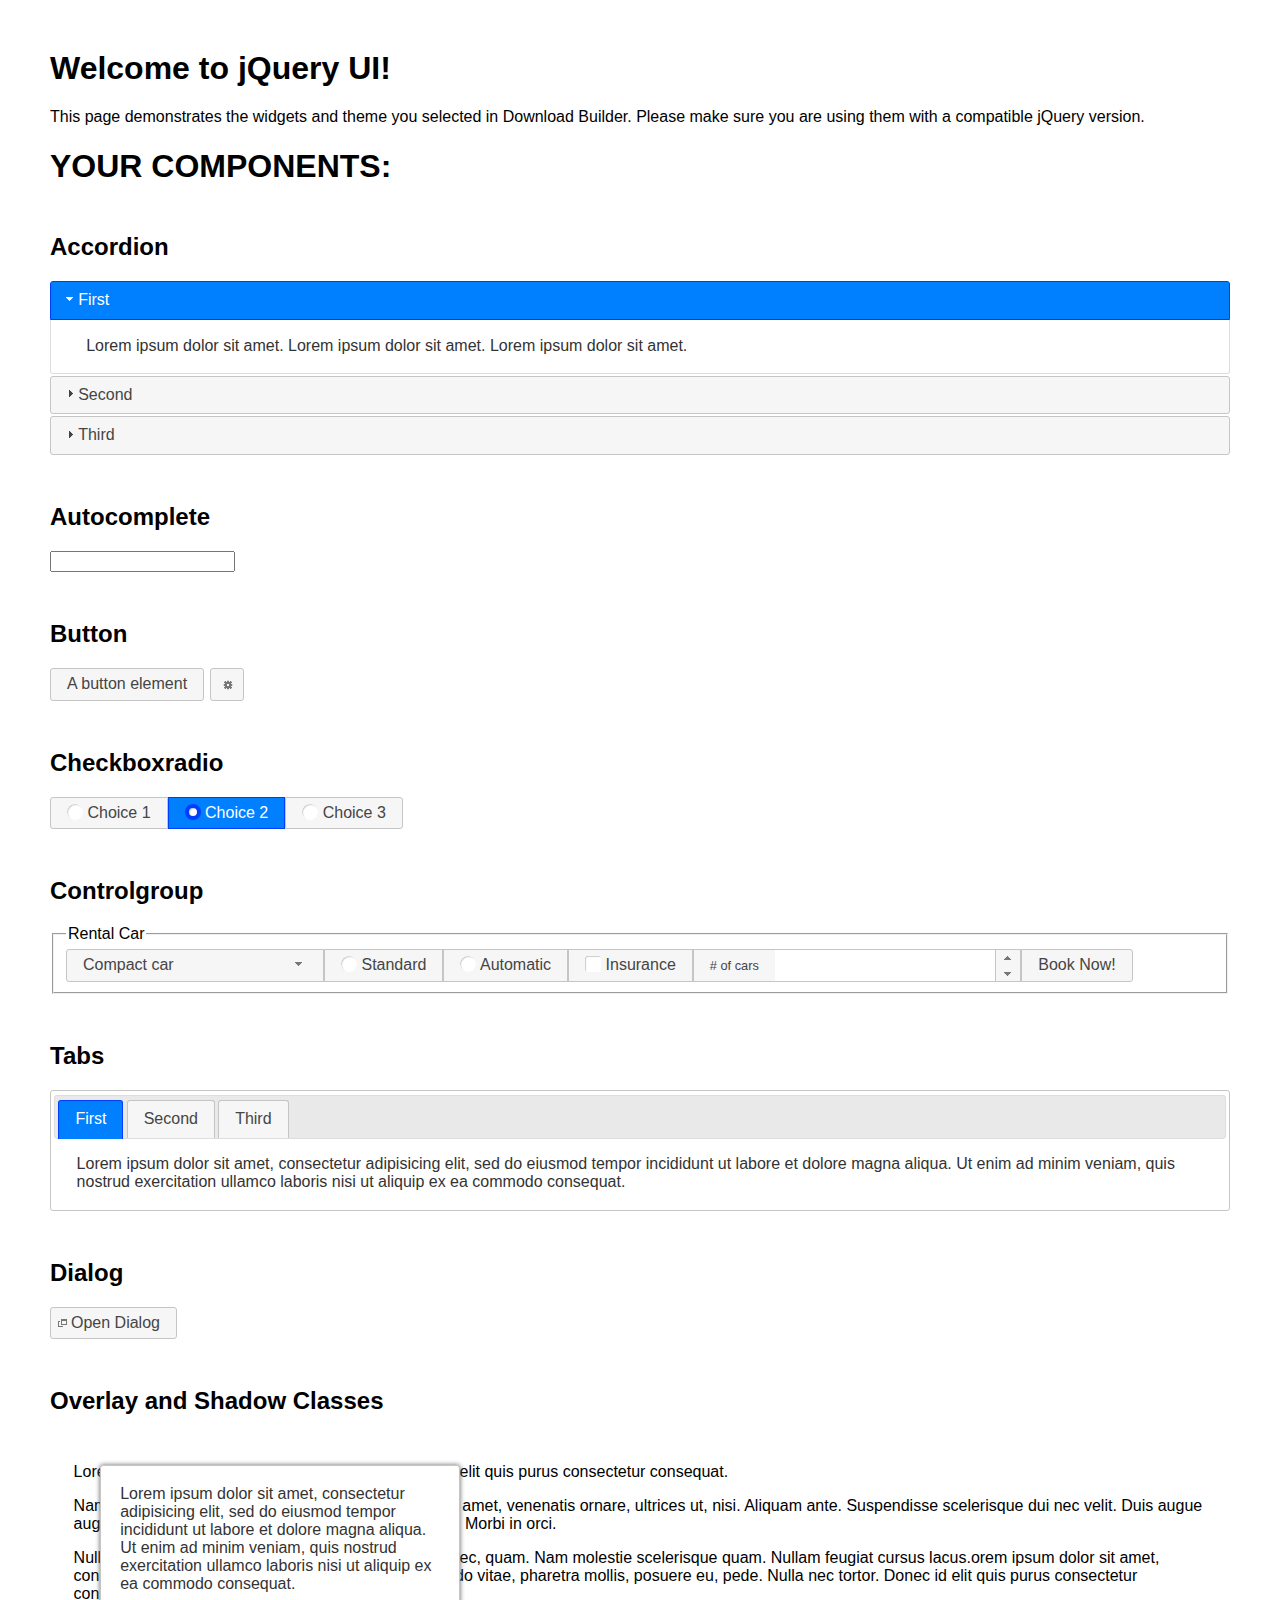
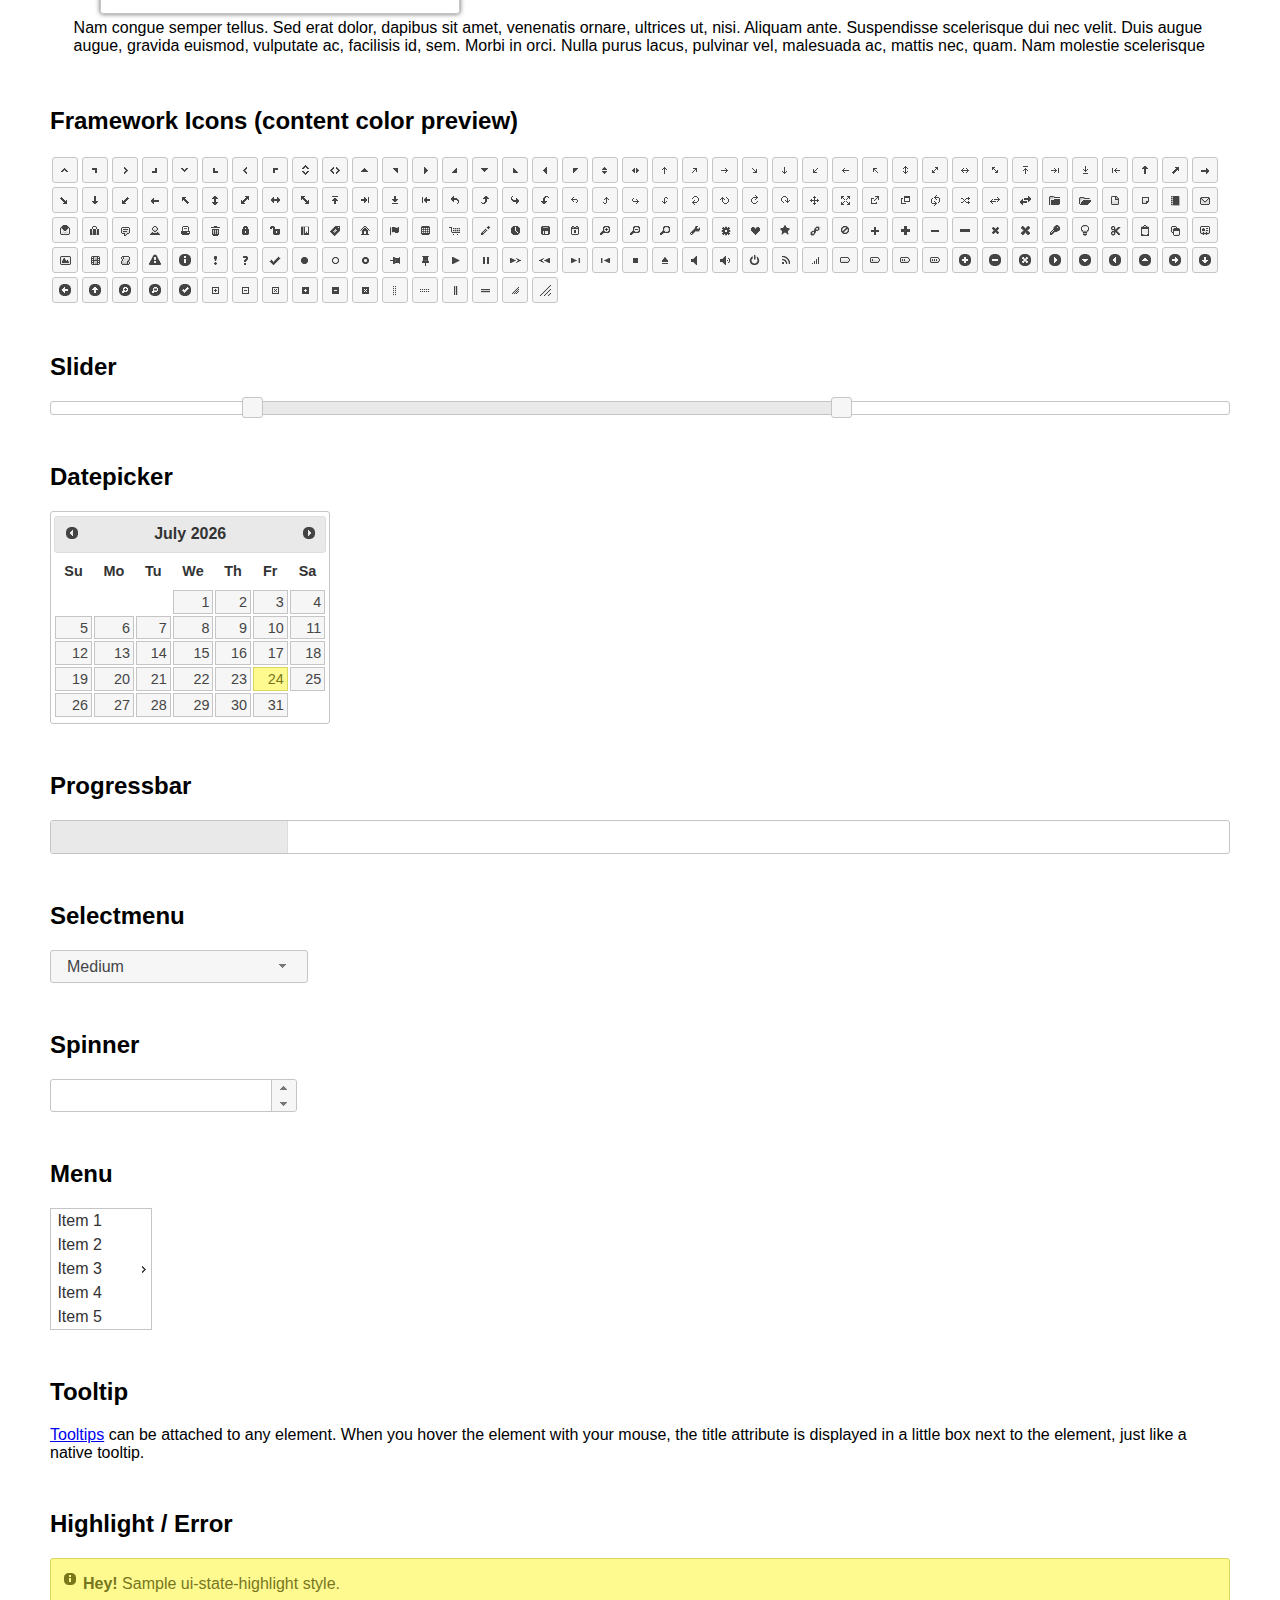
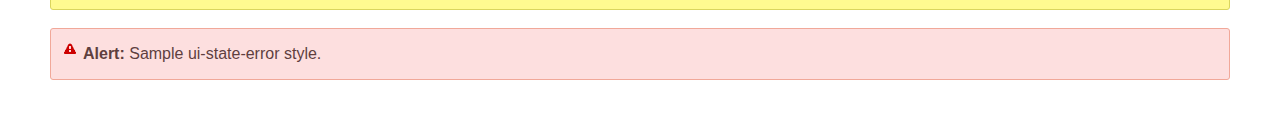
<file: js/jquery-ui-1.12.1/index.html>
<!doctype html>
<html lang="us">
<head>
	<meta charset="utf-8">
	<title>jQuery UI Example Page</title>
	<link href="jquery-ui.css" rel="stylesheet">
	<style>
	body{
		font-family: "Trebuchet MS", sans-serif;
		margin: 50px;
	}
	.demoHeaders {
		margin-top: 2em;
	}
	#dialog-link {
		padding: .4em 1em .4em 20px;
		text-decoration: none;
		position: relative;
	}
	#dialog-link span.ui-icon {
		margin: 0 5px 0 0;
		position: absolute;
		left: .2em;
		top: 50%;
		margin-top: -8px;
	}
	#icons {
		margin: 0;
		padding: 0;
	}
	#icons li {
		margin: 2px;
		position: relative;
		padding: 4px 0;
		cursor: pointer;
		float: left;
		list-style: none;
	}
	#icons span.ui-icon {
		float: left;
		margin: 0 4px;
	}
	.fakewindowcontain .ui-widget-overlay {
		position: absolute;
	}
	select {
		width: 200px;
	}
	</style>
</head>
<body>

<h1>Welcome to jQuery UI!</h1>

<div class="ui-widget">
	<p>This page demonstrates the widgets and theme you selected in Download Builder. Please make sure you are using them with a compatible jQuery version.</p>
</div>

<h1>YOUR COMPONENTS:</h1>


<!-- Accordion -->
<h2 class="demoHeaders">Accordion</h2>
<div id="accordion">
	<h3>First</h3>
	<div>Lorem ipsum dolor sit amet. Lorem ipsum dolor sit amet. Lorem ipsum dolor sit amet.</div>
	<h3>Second</h3>
	<div>Phasellus mattis tincidunt nibh.</div>
	<h3>Third</h3>
	<div>Nam dui erat, auctor a, dignissim quis.</div>
</div>



<!-- Autocomplete -->
<h2 class="demoHeaders">Autocomplete</h2>
<div>
	<input id="autocomplete" title="type &quot;a&quot;">
</div>



<!-- Button -->
<h2 class="demoHeaders">Button</h2>
<button id="button">A button element</button>
<button id="button-icon">An icon-only button</button>



<!-- Checkboxradio -->
<h2 class="demoHeaders">Checkboxradio</h2>
<form style="margin-top: 1em;">
	<div id="radioset">
		<input type="radio" id="radio1" name="radio"><label for="radio1">Choice 1</label>
		<input type="radio" id="radio2" name="radio" checked="checked"><label for="radio2">Choice 2</label>
		<input type="radio" id="radio3" name="radio"><label for="radio3">Choice 3</label>
	</div>
</form>



<!-- Controlgroup -->
<h2 class="demoHeaders">Controlgroup</h2>
<fieldset>
	<legend>Rental Car</legend>
	<div id="controlgroup">
		<select id="car-type">
			<option>Compact car</option>
			<option>Midsize car</option>
			<option>Full size car</option>
			<option>SUV</option>
			<option>Luxury</option>
			<option>Truck</option>
			<option>Van</option>
		</select>
		<label for="transmission-standard">Standard</label>
		<input type="radio" name="transmission" id="transmission-standard">
		<label for="transmission-automatic">Automatic</label>
		<input type="radio" name="transmission" id="transmission-automatic">
		<label for="insurance">Insurance</label>
		<input type="checkbox" name="insurance" id="insurance">
		<label for="horizontal-spinner" class="ui-controlgroup-label"># of cars</label>
		<input id="horizontal-spinner" class="ui-spinner-input">
		<button>Book Now!</button>
	</div>
</fieldset>



<!-- Tabs -->
<h2 class="demoHeaders">Tabs</h2>
<div id="tabs">
	<ul>
		<li><a href="#tabs-1">First</a></li>
		<li><a href="#tabs-2">Second</a></li>
		<li><a href="#tabs-3">Third</a></li>
	</ul>
	<div id="tabs-1">Lorem ipsum dolor sit amet, consectetur adipisicing elit, sed do eiusmod tempor incididunt ut labore et dolore magna aliqua. Ut enim ad minim veniam, quis nostrud exercitation ullamco laboris nisi ut aliquip ex ea commodo consequat.</div>
	<div id="tabs-2">Phasellus mattis tincidunt nibh. Cras orci urna, blandit id, pretium vel, aliquet ornare, felis. Maecenas scelerisque sem non nisl. Fusce sed lorem in enim dictum bibendum.</div>
	<div id="tabs-3">Nam dui erat, auctor a, dignissim quis, sollicitudin eu, felis. Pellentesque nisi urna, interdum eget, sagittis et, consequat vestibulum, lacus. Mauris porttitor ullamcorper augue.</div>
</div>



<h2 class="demoHeaders">Dialog</h2>
<p>
	<button id="dialog-link" class="ui-button ui-corner-all ui-widget">
		<span class="ui-icon ui-icon-newwin"></span>Open Dialog
	</button>
</p>

<h2 class="demoHeaders">Overlay and Shadow Classes</h2>
<div style="position: relative; width: 96%; height: 200px; padding:1% 2%; overflow:hidden;" class="fakewindowcontain">
	<p>Lorem ipsum dolor sit amet,  Nulla nec tortor. Donec id elit quis purus consectetur consequat. </p><p>Nam congue semper tellus. Sed erat dolor, dapibus sit amet, venenatis ornare, ultrices ut, nisi. Aliquam ante. Suspendisse scelerisque dui nec velit. Duis augue augue, gravida euismod, vulputate ac, facilisis id, sem. Morbi in orci. </p><p>Nulla purus lacus, pulvinar vel, malesuada ac, mattis nec, quam. Nam molestie scelerisque quam. Nullam feugiat cursus lacus.orem ipsum dolor sit amet, consectetur adipiscing elit. Donec libero risus, commodo vitae, pharetra mollis, posuere eu, pede. Nulla nec tortor. Donec id elit quis purus consectetur consequat. </p><p>Nam congue semper tellus. Sed erat dolor, dapibus sit amet, venenatis ornare, ultrices ut, nisi. Aliquam ante. Suspendisse scelerisque dui nec velit. Duis augue augue, gravida euismod, vulputate ac, facilisis id, sem. Morbi in orci. Nulla purus lacus, pulvinar vel, malesuada ac, mattis nec, quam. Nam molestie scelerisque quam. </p><p>Nullam feugiat cursus lacus.orem ipsum dolor sit amet, consectetur adipiscing elit. Donec libero risus, commodo vitae, pharetra mollis, posuere eu, pede. Nulla nec tortor. Donec id elit quis purus consectetur consequat. Nam congue semper tellus. Sed erat dolor, dapibus sit amet, venenatis ornare, ultrices ut, nisi. Aliquam ante. </p><p>Suspendisse scelerisque dui nec velit. Duis augue augue, gravida euismod, vulputate ac, facilisis id, sem. Morbi in orci. Nulla purus lacus, pulvinar vel, malesuada ac, mattis nec, quam. Nam molestie scelerisque quam. Nullam feugiat cursus lacus.orem ipsum dolor sit amet, consectetur adipiscing elit. Donec libero risus, commodo vitae, pharetra mollis, posuere eu, pede. Nulla nec tortor. Donec id elit quis purus consectetur consequat. Nam congue semper tellus. Sed erat dolor, dapibus sit amet, venenatis ornare, ultrices ut, nisi. </p>

	<!-- ui-dialog -->
	<div class="ui-widget-overlay ui-front"></div>
	<div style="position: absolute; width: 320px; left: 50px; top: 30px; padding: 1.2em" class="ui-widget ui-front ui-widget-content ui-corner-all ui-widget-shadow">
		Lorem ipsum dolor sit amet, consectetur adipisicing elit, sed do eiusmod tempor incididunt ut labore et dolore magna aliqua. Ut enim ad minim veniam, quis nostrud exercitation ullamco laboris nisi ut aliquip ex ea commodo consequat.
	</div>

</div>

<!-- ui-dialog -->
<div id="dialog" title="Dialog Title">
	<p>Lorem ipsum dolor sit amet, consectetur adipisicing elit, sed do eiusmod tempor incididunt ut labore et dolore magna aliqua. Ut enim ad minim veniam, quis nostrud exercitation ullamco laboris nisi ut aliquip ex ea commodo consequat.</p>
</div>



<h2 class="demoHeaders">Framework Icons (content color preview)</h2>
<ul id="icons" class="ui-widget ui-helper-clearfix">
	<li class="ui-state-default ui-corner-all" title=".ui-icon-caret-1-n"><span class="ui-icon ui-icon-caret-1-n"></span></li>
	<li class="ui-state-default ui-corner-all" title=".ui-icon-caret-1-ne"><span class="ui-icon ui-icon-caret-1-ne"></span></li>
	<li class="ui-state-default ui-corner-all" title=".ui-icon-caret-1-e"><span class="ui-icon ui-icon-caret-1-e"></span></li>
	<li class="ui-state-default ui-corner-all" title=".ui-icon-caret-1-se"><span class="ui-icon ui-icon-caret-1-se"></span></li>
	<li class="ui-state-default ui-corner-all" title=".ui-icon-caret-1-s"><span class="ui-icon ui-icon-caret-1-s"></span></li>
	<li class="ui-state-default ui-corner-all" title=".ui-icon-caret-1-sw"><span class="ui-icon ui-icon-caret-1-sw"></span></li>
	<li class="ui-state-default ui-corner-all" title=".ui-icon-caret-1-w"><span class="ui-icon ui-icon-caret-1-w"></span></li>
	<li class="ui-state-default ui-corner-all" title=".ui-icon-caret-1-nw"><span class="ui-icon ui-icon-caret-1-nw"></span></li>
	<li class="ui-state-default ui-corner-all" title=".ui-icon-caret-2-n-s"><span class="ui-icon ui-icon-caret-2-n-s"></span></li>
	<li class="ui-state-default ui-corner-all" title=".ui-icon-caret-2-e-w"><span class="ui-icon ui-icon-caret-2-e-w"></span></li>
	<li class="ui-state-default ui-corner-all" title=".ui-icon-triangle-1-n"><span class="ui-icon ui-icon-triangle-1-n"></span></li>
	<li class="ui-state-default ui-corner-all" title=".ui-icon-triangle-1-ne"><span class="ui-icon ui-icon-triangle-1-ne"></span></li>
	<li class="ui-state-default ui-corner-all" title=".ui-icon-triangle-1-e"><span class="ui-icon ui-icon-triangle-1-e"></span></li>
	<li class="ui-state-default ui-corner-all" title=".ui-icon-triangle-1-se"><span class="ui-icon ui-icon-triangle-1-se"></span></li>
	<li class="ui-state-default ui-corner-all" title=".ui-icon-triangle-1-s"><span class="ui-icon ui-icon-triangle-1-s"></span></li>
	<li class="ui-state-default ui-corner-all" title=".ui-icon-triangle-1-sw"><span class="ui-icon ui-icon-triangle-1-sw"></span></li>
	<li class="ui-state-default ui-corner-all" title=".ui-icon-triangle-1-w"><span class="ui-icon ui-icon-triangle-1-w"></span></li>
	<li class="ui-state-default ui-corner-all" title=".ui-icon-triangle-1-nw"><span class="ui-icon ui-icon-triangle-1-nw"></span></li>
	<li class="ui-state-default ui-corner-all" title=".ui-icon-triangle-2-n-s"><span class="ui-icon ui-icon-triangle-2-n-s"></span></li>
	<li class="ui-state-default ui-corner-all" title=".ui-icon-triangle-2-e-w"><span class="ui-icon ui-icon-triangle-2-e-w"></span></li>
	<li class="ui-state-default ui-corner-all" title=".ui-icon-arrow-1-n"><span class="ui-icon ui-icon-arrow-1-n"></span></li>
	<li class="ui-state-default ui-corner-all" title=".ui-icon-arrow-1-ne"><span class="ui-icon ui-icon-arrow-1-ne"></span></li>
	<li class="ui-state-default ui-corner-all" title=".ui-icon-arrow-1-e"><span class="ui-icon ui-icon-arrow-1-e"></span></li>
	<li class="ui-state-default ui-corner-all" title=".ui-icon-arrow-1-se"><span class="ui-icon ui-icon-arrow-1-se"></span></li>
	<li class="ui-state-default ui-corner-all" title=".ui-icon-arrow-1-s"><span class="ui-icon ui-icon-arrow-1-s"></span></li>
	<li class="ui-state-default ui-corner-all" title=".ui-icon-arrow-1-sw"><span class="ui-icon ui-icon-arrow-1-sw"></span></li>
	<li class="ui-state-default ui-corner-all" title=".ui-icon-arrow-1-w"><span class="ui-icon ui-icon-arrow-1-w"></span></li>
	<li class="ui-state-default ui-corner-all" title=".ui-icon-arrow-1-nw"><span class="ui-icon ui-icon-arrow-1-nw"></span></li>
	<li class="ui-state-default ui-corner-all" title=".ui-icon-arrow-2-n-s"><span class="ui-icon ui-icon-arrow-2-n-s"></span></li>
	<li class="ui-state-default ui-corner-all" title=".ui-icon-arrow-2-ne-sw"><span class="ui-icon ui-icon-arrow-2-ne-sw"></span></li>
	<li class="ui-state-default ui-corner-all" title=".ui-icon-arrow-2-e-w"><span class="ui-icon ui-icon-arrow-2-e-w"></span></li>
	<li class="ui-state-default ui-corner-all" title=".ui-icon-arrow-2-se-nw"><span class="ui-icon ui-icon-arrow-2-se-nw"></span></li>
	<li class="ui-state-default ui-corner-all" title=".ui-icon-arrowstop-1-n"><span class="ui-icon ui-icon-arrowstop-1-n"></span></li>
	<li class="ui-state-default ui-corner-all" title=".ui-icon-arrowstop-1-e"><span class="ui-icon ui-icon-arrowstop-1-e"></span></li>
	<li class="ui-state-default ui-corner-all" title=".ui-icon-arrowstop-1-s"><span class="ui-icon ui-icon-arrowstop-1-s"></span></li>
	<li class="ui-state-default ui-corner-all" title=".ui-icon-arrowstop-1-w"><span class="ui-icon ui-icon-arrowstop-1-w"></span></li>
	<li class="ui-state-default ui-corner-all" title=".ui-icon-arrowthick-1-n"><span class="ui-icon ui-icon-arrowthick-1-n"></span></li>
	<li class="ui-state-default ui-corner-all" title=".ui-icon-arrowthick-1-ne"><span class="ui-icon ui-icon-arrowthick-1-ne"></span></li>
	<li class="ui-state-default ui-corner-all" title=".ui-icon-arrowthick-1-e"><span class="ui-icon ui-icon-arrowthick-1-e"></span></li>
	<li class="ui-state-default ui-corner-all" title=".ui-icon-arrowthick-1-se"><span class="ui-icon ui-icon-arrowthick-1-se"></span></li>
	<li class="ui-state-default ui-corner-all" title=".ui-icon-arrowthick-1-s"><span class="ui-icon ui-icon-arrowthick-1-s"></span></li>
	<li class="ui-state-default ui-corner-all" title=".ui-icon-arrowthick-1-sw"><span class="ui-icon ui-icon-arrowthick-1-sw"></span></li>
	<li class="ui-state-default ui-corner-all" title=".ui-icon-arrowthick-1-w"><span class="ui-icon ui-icon-arrowthick-1-w"></span></li>
	<li class="ui-state-default ui-corner-all" title=".ui-icon-arrowthick-1-nw"><span class="ui-icon ui-icon-arrowthick-1-nw"></span></li>
	<li class="ui-state-default ui-corner-all" title=".ui-icon-arrowthick-2-n-s"><span class="ui-icon ui-icon-arrowthick-2-n-s"></span></li>
	<li class="ui-state-default ui-corner-all" title=".ui-icon-arrowthick-2-ne-sw"><span class="ui-icon ui-icon-arrowthick-2-ne-sw"></span></li>
	<li class="ui-state-default ui-corner-all" title=".ui-icon-arrowthick-2-e-w"><span class="ui-icon ui-icon-arrowthick-2-e-w"></span></li>
	<li class="ui-state-default ui-corner-all" title=".ui-icon-arrowthick-2-se-nw"><span class="ui-icon ui-icon-arrowthick-2-se-nw"></span></li>
	<li class="ui-state-default ui-corner-all" title=".ui-icon-arrowthickstop-1-n"><span class="ui-icon ui-icon-arrowthickstop-1-n"></span></li>
	<li class="ui-state-default ui-corner-all" title=".ui-icon-arrowthickstop-1-e"><span class="ui-icon ui-icon-arrowthickstop-1-e"></span></li>
	<li class="ui-state-default ui-corner-all" title=".ui-icon-arrowthickstop-1-s"><span class="ui-icon ui-icon-arrowthickstop-1-s"></span></li>
	<li class="ui-state-default ui-corner-all" title=".ui-icon-arrowthickstop-1-w"><span class="ui-icon ui-icon-arrowthickstop-1-w"></span></li>
	<li class="ui-state-default ui-corner-all" title=".ui-icon-arrowreturnthick-1-w"><span class="ui-icon ui-icon-arrowreturnthick-1-w"></span></li>
	<li class="ui-state-default ui-corner-all" title=".ui-icon-arrowreturnthick-1-n"><span class="ui-icon ui-icon-arrowreturnthick-1-n"></span></li>
	<li class="ui-state-default ui-corner-all" title=".ui-icon-arrowreturnthick-1-e"><span class="ui-icon ui-icon-arrowreturnthick-1-e"></span></li>
	<li class="ui-state-default ui-corner-all" title=".ui-icon-arrowreturnthick-1-s"><span class="ui-icon ui-icon-arrowreturnthick-1-s"></span></li>
	<li class="ui-state-default ui-corner-all" title=".ui-icon-arrowreturn-1-w"><span class="ui-icon ui-icon-arrowreturn-1-w"></span></li>
	<li class="ui-state-default ui-corner-all" title=".ui-icon-arrowreturn-1-n"><span class="ui-icon ui-icon-arrowreturn-1-n"></span></li>
	<li class="ui-state-default ui-corner-all" title=".ui-icon-arrowreturn-1-e"><span class="ui-icon ui-icon-arrowreturn-1-e"></span></li>
	<li class="ui-state-default ui-corner-all" title=".ui-icon-arrowreturn-1-s"><span class="ui-icon ui-icon-arrowreturn-1-s"></span></li>
	<li class="ui-state-default ui-corner-all" title=".ui-icon-arrowrefresh-1-w"><span class="ui-icon ui-icon-arrowrefresh-1-w"></span></li>
	<li class="ui-state-default ui-corner-all" title=".ui-icon-arrowrefresh-1-n"><span class="ui-icon ui-icon-arrowrefresh-1-n"></span></li>
	<li class="ui-state-default ui-corner-all" title=".ui-icon-arrowrefresh-1-e"><span class="ui-icon ui-icon-arrowrefresh-1-e"></span></li>
	<li class="ui-state-default ui-corner-all" title=".ui-icon-arrowrefresh-1-s"><span class="ui-icon ui-icon-arrowrefresh-1-s"></span></li>
	<li class="ui-state-default ui-corner-all" title=".ui-icon-arrow-4"><span class="ui-icon ui-icon-arrow-4"></span></li>
	<li class="ui-state-default ui-corner-all" title=".ui-icon-arrow-4-diag"><span class="ui-icon ui-icon-arrow-4-diag"></span></li>
	<li class="ui-state-default ui-corner-all" title=".ui-icon-extlink"><span class="ui-icon ui-icon-extlink"></span></li>
	<li class="ui-state-default ui-corner-all" title=".ui-icon-newwin"><span class="ui-icon ui-icon-newwin"></span></li>
	<li class="ui-state-default ui-corner-all" title=".ui-icon-refresh"><span class="ui-icon ui-icon-refresh"></span></li>
	<li class="ui-state-default ui-corner-all" title=".ui-icon-shuffle"><span class="ui-icon ui-icon-shuffle"></span></li>
	<li class="ui-state-default ui-corner-all" title=".ui-icon-transfer-e-w"><span class="ui-icon ui-icon-transfer-e-w"></span></li>
	<li class="ui-state-default ui-corner-all" title=".ui-icon-transferthick-e-w"><span class="ui-icon ui-icon-transferthick-e-w"></span></li>
	<li class="ui-state-default ui-corner-all" title=".ui-icon-folder-collapsed"><span class="ui-icon ui-icon-folder-collapsed"></span></li>
	<li class="ui-state-default ui-corner-all" title=".ui-icon-folder-open"><span class="ui-icon ui-icon-folder-open"></span></li>
	<li class="ui-state-default ui-corner-all" title=".ui-icon-document"><span class="ui-icon ui-icon-document"></span></li>
	<li class="ui-state-default ui-corner-all" title=".ui-icon-document-b"><span class="ui-icon ui-icon-document-b"></span></li>
	<li class="ui-state-default ui-corner-all" title=".ui-icon-note"><span class="ui-icon ui-icon-note"></span></li>
	<li class="ui-state-default ui-corner-all" title=".ui-icon-mail-closed"><span class="ui-icon ui-icon-mail-closed"></span></li>
	<li class="ui-state-default ui-corner-all" title=".ui-icon-mail-open"><span class="ui-icon ui-icon-mail-open"></span></li>
	<li class="ui-state-default ui-corner-all" title=".ui-icon-suitcase"><span class="ui-icon ui-icon-suitcase"></span></li>
	<li class="ui-state-default ui-corner-all" title=".ui-icon-comment"><span class="ui-icon ui-icon-comment"></span></li>
	<li class="ui-state-default ui-corner-all" title=".ui-icon-person"><span class="ui-icon ui-icon-person"></span></li>
	<li class="ui-state-default ui-corner-all" title=".ui-icon-print"><span class="ui-icon ui-icon-print"></span></li>
	<li class="ui-state-default ui-corner-all" title=".ui-icon-trash"><span class="ui-icon ui-icon-trash"></span></li>
	<li class="ui-state-default ui-corner-all" title=".ui-icon-locked"><span class="ui-icon ui-icon-locked"></span></li>
	<li class="ui-state-default ui-corner-all" title=".ui-icon-unlocked"><span class="ui-icon ui-icon-unlocked"></span></li>
	<li class="ui-state-default ui-corner-all" title=".ui-icon-bookmark"><span class="ui-icon ui-icon-bookmark"></span></li>
	<li class="ui-state-default ui-corner-all" title=".ui-icon-tag"><span class="ui-icon ui-icon-tag"></span></li>
	<li class="ui-state-default ui-corner-all" title=".ui-icon-home"><span class="ui-icon ui-icon-home"></span></li>
	<li class="ui-state-default ui-corner-all" title=".ui-icon-flag"><span class="ui-icon ui-icon-flag"></span></li>
	<li class="ui-state-default ui-corner-all" title=".ui-icon-calculator"><span class="ui-icon ui-icon-calculator"></span></li>
	<li class="ui-state-default ui-corner-all" title=".ui-icon-cart"><span class="ui-icon ui-icon-cart"></span></li>
	<li class="ui-state-default ui-corner-all" title=".ui-icon-pencil"><span class="ui-icon ui-icon-pencil"></span></li>
	<li class="ui-state-default ui-corner-all" title=".ui-icon-clock"><span class="ui-icon ui-icon-clock"></span></li>
	<li class="ui-state-default ui-corner-all" title=".ui-icon-disk"><span class="ui-icon ui-icon-disk"></span></li>
	<li class="ui-state-default ui-corner-all" title=".ui-icon-calendar"><span class="ui-icon ui-icon-calendar"></span></li>
	<li class="ui-state-default ui-corner-all" title=".ui-icon-zoomin"><span class="ui-icon ui-icon-zoomin"></span></li>
	<li class="ui-state-default ui-corner-all" title=".ui-icon-zoomout"><span class="ui-icon ui-icon-zoomout"></span></li>
	<li class="ui-state-default ui-corner-all" title=".ui-icon-search"><span class="ui-icon ui-icon-search"></span></li>
	<li class="ui-state-default ui-corner-all" title=".ui-icon-wrench"><span class="ui-icon ui-icon-wrench"></span></li>
	<li class="ui-state-default ui-corner-all" title=".ui-icon-gear"><span class="ui-icon ui-icon-gear"></span></li>
	<li class="ui-state-default ui-corner-all" title=".ui-icon-heart"><span class="ui-icon ui-icon-heart"></span></li>
	<li class="ui-state-default ui-corner-all" title=".ui-icon-star"><span class="ui-icon ui-icon-star"></span></li>
	<li class="ui-state-default ui-corner-all" title=".ui-icon-link"><span class="ui-icon ui-icon-link"></span></li>
	<li class="ui-state-default ui-corner-all" title=".ui-icon-cancel"><span class="ui-icon ui-icon-cancel"></span></li>
	<li class="ui-state-default ui-corner-all" title=".ui-icon-plus"><span class="ui-icon ui-icon-plus"></span></li>
	<li class="ui-state-default ui-corner-all" title=".ui-icon-plusthick"><span class="ui-icon ui-icon-plusthick"></span></li>
	<li class="ui-state-default ui-corner-all" title=".ui-icon-minus"><span class="ui-icon ui-icon-minus"></span></li>
	<li class="ui-state-default ui-corner-all" title=".ui-icon-minusthick"><span class="ui-icon ui-icon-minusthick"></span></li>
	<li class="ui-state-default ui-corner-all" title=".ui-icon-close"><span class="ui-icon ui-icon-close"></span></li>
	<li class="ui-state-default ui-corner-all" title=".ui-icon-closethick"><span class="ui-icon ui-icon-closethick"></span></li>
	<li class="ui-state-default ui-corner-all" title=".ui-icon-key"><span class="ui-icon ui-icon-key"></span></li>
	<li class="ui-state-default ui-corner-all" title=".ui-icon-lightbulb"><span class="ui-icon ui-icon-lightbulb"></span></li>
	<li class="ui-state-default ui-corner-all" title=".ui-icon-scissors"><span class="ui-icon ui-icon-scissors"></span></li>
	<li class="ui-state-default ui-corner-all" title=".ui-icon-clipboard"><span class="ui-icon ui-icon-clipboard"></span></li>
	<li class="ui-state-default ui-corner-all" title=".ui-icon-copy"><span class="ui-icon ui-icon-copy"></span></li>
	<li class="ui-state-default ui-corner-all" title=".ui-icon-contact"><span class="ui-icon ui-icon-contact"></span></li>
	<li class="ui-state-default ui-corner-all" title=".ui-icon-image"><span class="ui-icon ui-icon-image"></span></li>
	<li class="ui-state-default ui-corner-all" title=".ui-icon-video"><span class="ui-icon ui-icon-video"></span></li>
	<li class="ui-state-default ui-corner-all" title=".ui-icon-script"><span class="ui-icon ui-icon-script"></span></li>
	<li class="ui-state-default ui-corner-all" title=".ui-icon-alert"><span class="ui-icon ui-icon-alert"></span></li>
	<li class="ui-state-default ui-corner-all" title=".ui-icon-info"><span class="ui-icon ui-icon-info"></span></li>
	<li class="ui-state-default ui-corner-all" title=".ui-icon-notice"><span class="ui-icon ui-icon-notice"></span></li>
	<li class="ui-state-default ui-corner-all" title=".ui-icon-help"><span class="ui-icon ui-icon-help"></span></li>
	<li class="ui-state-default ui-corner-all" title=".ui-icon-check"><span class="ui-icon ui-icon-check"></span></li>
	<li class="ui-state-default ui-corner-all" title=".ui-icon-bullet"><span class="ui-icon ui-icon-bullet"></span></li>
	<li class="ui-state-default ui-corner-all" title=".ui-icon-radio-off"><span class="ui-icon ui-icon-radio-off"></span></li>
	<li class="ui-state-default ui-corner-all" title=".ui-icon-radio-on"><span class="ui-icon ui-icon-radio-on"></span></li>
	<li class="ui-state-default ui-corner-all" title=".ui-icon-pin-w"><span class="ui-icon ui-icon-pin-w"></span></li>
	<li class="ui-state-default ui-corner-all" title=".ui-icon-pin-s"><span class="ui-icon ui-icon-pin-s"></span></li>
	<li class="ui-state-default ui-corner-all" title=".ui-icon-play"><span class="ui-icon ui-icon-play"></span></li>
	<li class="ui-state-default ui-corner-all" title=".ui-icon-pause"><span class="ui-icon ui-icon-pause"></span></li>
	<li class="ui-state-default ui-corner-all" title=".ui-icon-seek-next"><span class="ui-icon ui-icon-seek-next"></span></li>
	<li class="ui-state-default ui-corner-all" title=".ui-icon-seek-prev"><span class="ui-icon ui-icon-seek-prev"></span></li>
	<li class="ui-state-default ui-corner-all" title=".ui-icon-seek-end"><span class="ui-icon ui-icon-seek-end"></span></li>
	<li class="ui-state-default ui-corner-all" title=".ui-icon-seek-first"><span class="ui-icon ui-icon-seek-first"></span></li>
	<li class="ui-state-default ui-corner-all" title=".ui-icon-stop"><span class="ui-icon ui-icon-stop"></span></li>
	<li class="ui-state-default ui-corner-all" title=".ui-icon-eject"><span class="ui-icon ui-icon-eject"></span></li>
	<li class="ui-state-default ui-corner-all" title=".ui-icon-volume-off"><span class="ui-icon ui-icon-volume-off"></span></li>
	<li class="ui-state-default ui-corner-all" title=".ui-icon-volume-on"><span class="ui-icon ui-icon-volume-on"></span></li>
	<li class="ui-state-default ui-corner-all" title=".ui-icon-power"><span class="ui-icon ui-icon-power"></span></li>
	<li class="ui-state-default ui-corner-all" title=".ui-icon-signal-diag"><span class="ui-icon ui-icon-signal-diag"></span></li>
	<li class="ui-state-default ui-corner-all" title=".ui-icon-signal"><span class="ui-icon ui-icon-signal"></span></li>
	<li class="ui-state-default ui-corner-all" title=".ui-icon-battery-0"><span class="ui-icon ui-icon-battery-0"></span></li>
	<li class="ui-state-default ui-corner-all" title=".ui-icon-battery-1"><span class="ui-icon ui-icon-battery-1"></span></li>
	<li class="ui-state-default ui-corner-all" title=".ui-icon-battery-2"><span class="ui-icon ui-icon-battery-2"></span></li>
	<li class="ui-state-default ui-corner-all" title=".ui-icon-battery-3"><span class="ui-icon ui-icon-battery-3"></span></li>
	<li class="ui-state-default ui-corner-all" title=".ui-icon-circle-plus"><span class="ui-icon ui-icon-circle-plus"></span></li>
	<li class="ui-state-default ui-corner-all" title=".ui-icon-circle-minus"><span class="ui-icon ui-icon-circle-minus"></span></li>
	<li class="ui-state-default ui-corner-all" title=".ui-icon-circle-close"><span class="ui-icon ui-icon-circle-close"></span></li>
	<li class="ui-state-default ui-corner-all" title=".ui-icon-circle-triangle-e"><span class="ui-icon ui-icon-circle-triangle-e"></span></li>
	<li class="ui-state-default ui-corner-all" title=".ui-icon-circle-triangle-s"><span class="ui-icon ui-icon-circle-triangle-s"></span></li>
	<li class="ui-state-default ui-corner-all" title=".ui-icon-circle-triangle-w"><span class="ui-icon ui-icon-circle-triangle-w"></span></li>
	<li class="ui-state-default ui-corner-all" title=".ui-icon-circle-triangle-n"><span class="ui-icon ui-icon-circle-triangle-n"></span></li>
	<li class="ui-state-default ui-corner-all" title=".ui-icon-circle-arrow-e"><span class="ui-icon ui-icon-circle-arrow-e"></span></li>
	<li class="ui-state-default ui-corner-all" title=".ui-icon-circle-arrow-s"><span class="ui-icon ui-icon-circle-arrow-s"></span></li>
	<li class="ui-state-default ui-corner-all" title=".ui-icon-circle-arrow-w"><span class="ui-icon ui-icon-circle-arrow-w"></span></li>
	<li class="ui-state-default ui-corner-all" title=".ui-icon-circle-arrow-n"><span class="ui-icon ui-icon-circle-arrow-n"></span></li>
	<li class="ui-state-default ui-corner-all" title=".ui-icon-circle-zoomin"><span class="ui-icon ui-icon-circle-zoomin"></span></li>
	<li class="ui-state-default ui-corner-all" title=".ui-icon-circle-zoomout"><span class="ui-icon ui-icon-circle-zoomout"></span></li>
	<li class="ui-state-default ui-corner-all" title=".ui-icon-circle-check"><span class="ui-icon ui-icon-circle-check"></span></li>
	<li class="ui-state-default ui-corner-all" title=".ui-icon-circlesmall-plus"><span class="ui-icon ui-icon-circlesmall-plus"></span></li>
	<li class="ui-state-default ui-corner-all" title=".ui-icon-circlesmall-minus"><span class="ui-icon ui-icon-circlesmall-minus"></span></li>
	<li class="ui-state-default ui-corner-all" title=".ui-icon-circlesmall-close"><span class="ui-icon ui-icon-circlesmall-close"></span></li>
	<li class="ui-state-default ui-corner-all" title=".ui-icon-squaresmall-plus"><span class="ui-icon ui-icon-squaresmall-plus"></span></li>
	<li class="ui-state-default ui-corner-all" title=".ui-icon-squaresmall-minus"><span class="ui-icon ui-icon-squaresmall-minus"></span></li>
	<li class="ui-state-default ui-corner-all" title=".ui-icon-squaresmall-close"><span class="ui-icon ui-icon-squaresmall-close"></span></li>
	<li class="ui-state-default ui-corner-all" title=".ui-icon-grip-dotted-vertical"><span class="ui-icon ui-icon-grip-dotted-vertical"></span></li>
	<li class="ui-state-default ui-corner-all" title=".ui-icon-grip-dotted-horizontal"><span class="ui-icon ui-icon-grip-dotted-horizontal"></span></li>
	<li class="ui-state-default ui-corner-all" title=".ui-icon-grip-solid-vertical"><span class="ui-icon ui-icon-grip-solid-vertical"></span></li>
	<li class="ui-state-default ui-corner-all" title=".ui-icon-grip-solid-horizontal"><span class="ui-icon ui-icon-grip-solid-horizontal"></span></li>
	<li class="ui-state-default ui-corner-all" title=".ui-icon-gripsmall-diagonal-se"><span class="ui-icon ui-icon-gripsmall-diagonal-se"></span></li>
	<li class="ui-state-default ui-corner-all" title=".ui-icon-grip-diagonal-se"><span class="ui-icon ui-icon-grip-diagonal-se"></span></li>
</ul>


<!-- Slider -->
<h2 class="demoHeaders">Slider</h2>
<div id="slider"></div>



<!-- Datepicker -->
<h2 class="demoHeaders">Datepicker</h2>
<div id="datepicker"></div>



<!-- Progressbar -->
<h2 class="demoHeaders">Progressbar</h2>
<div id="progressbar"></div>



<!-- Progressbar -->
<h2 class="demoHeaders">Selectmenu</h2>
<select id="selectmenu">
	<option>Slower</option>
	<option>Slow</option>
	<option selected="selected">Medium</option>
	<option>Fast</option>
	<option>Faster</option>
</select>



<!-- Spinner -->
<h2 class="demoHeaders">Spinner</h2>
<input id="spinner">



<!-- Menu -->
<h2 class="demoHeaders">Menu</h2>
<ul style="width:100px;" id="menu">
	<li><div>Item 1</div></li>
	<li><div>Item 2</div></li>
	<li><div>Item 3</div>
		<ul>
			<li><div>Item 3-1</div></li>
			<li><div>Item 3-2</div></li>
			<li><div>Item 3-3</div></li>
			<li><div>Item 3-4</div></li>
			<li><div>Item 3-5</div></li>
		</ul>
	</li>
	<li><div>Item 4</div></li>
	<li><div>Item 5</div></li>
</ul>



<!-- Tooltip -->
<h2 class="demoHeaders">Tooltip</h2>
<p id="tooltip">
	<a href="#" title="That&apos;s what this widget is">Tooltips</a> can be attached to any element. When you hover
the element with your mouse, the title attribute is displayed in a little box next to the element, just like a native tooltip.
</p>


<!-- Highlight / Error -->
<h2 class="demoHeaders">Highlight / Error</h2>
<div class="ui-widget">
	<div class="ui-state-highlight ui-corner-all" style="margin-top: 20px; padding: 0 .7em;">
		<p><span class="ui-icon ui-icon-info" style="float: left; margin-right: .3em;"></span>
		<strong>Hey!</strong> Sample ui-state-highlight style.</p>
	</div>
</div>
<br>
<div class="ui-widget">
	<div class="ui-state-error ui-corner-all" style="padding: 0 .7em;">
		<p><span class="ui-icon ui-icon-alert" style="float: left; margin-right: .3em;"></span>
		<strong>Alert:</strong> Sample ui-state-error style.</p>
	</div>
</div>

<script src="external/jquery/jquery.js"></script>
<script src="jquery-ui.js"></script>
<script>

$( "#accordion" ).accordion();



var availableTags = [
	"ActionScript",
	"AppleScript",
	"Asp",
	"BASIC",
	"C",
	"C++",
	"Clojure",
	"COBOL",
	"ColdFusion",
	"Erlang",
	"Fortran",
	"Groovy",
	"Haskell",
	"Java",
	"JavaScript",
	"Lisp",
	"Perl",
	"PHP",
	"Python",
	"Ruby",
	"Scala",
	"Scheme"
];
$( "#autocomplete" ).autocomplete({
	source: availableTags
});



$( "#button" ).button();
$( "#button-icon" ).button({
	icon: "ui-icon-gear",
	showLabel: false
});



$( "#radioset" ).buttonset();



$( "#controlgroup" ).controlgroup();



$( "#tabs" ).tabs();



$( "#dialog" ).dialog({
	autoOpen: false,
	width: 400,
	buttons: [
		{
			text: "Ok",
			click: function() {
				$( this ).dialog( "close" );
			}
		},
		{
			text: "Cancel",
			click: function() {
				$( this ).dialog( "close" );
			}
		}
	]
});

// Link to open the dialog
$( "#dialog-link" ).click(function( event ) {
	$( "#dialog" ).dialog( "open" );
	event.preventDefault();
});



$( "#datepicker" ).datepicker({
	inline: true
});



$( "#slider" ).slider({
	range: true,
	values: [ 17, 67 ]
});



$( "#progressbar" ).progressbar({
	value: 20
});



$( "#spinner" ).spinner();



$( "#menu" ).menu();



$( "#tooltip" ).tooltip();



$( "#selectmenu" ).selectmenu();


// Hover states on the static widgets
$( "#dialog-link, #icons li" ).hover(
	function() {
		$( this ).addClass( "ui-state-hover" );
	},
	function() {
		$( this ).removeClass( "ui-state-hover" );
	}
);
</script>
</body>
</html>
</file>
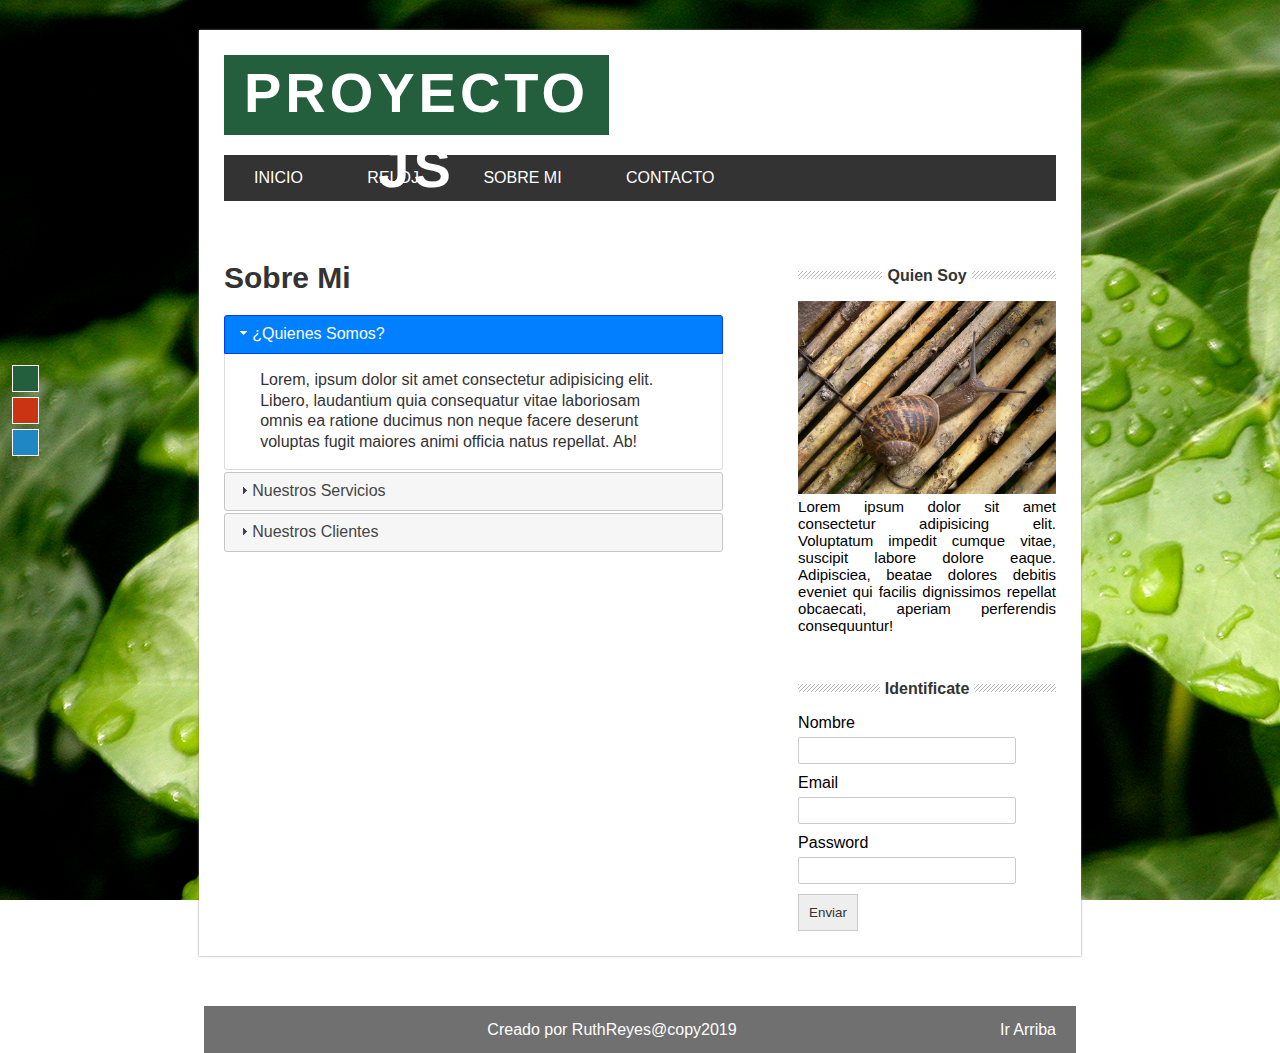
<file: about.html>
<!DOCTYPE html>
<html lang="en">
<head>
    <meta charset="UTF-8">
    <meta name="viewport" content="width=device-width, initial-scale=1.0">
    <meta http-equiv="X-UA-Compatible" content="ie=edge">
    <!-- Estilos CSS -->
    <link rel="stylesheet" href="css/styles.css">
    <link id="themes" rel="stylesheet" href="css/green.css">
    <!-- JQuery -->
    <script src="https://ajax.googleapis.com/ajax/libs/jquery/3.1.1/jquery.min.js"></script>

    <!-- JQuery UI -->
    <link rel="stylesheet" href="js/jquery-ui-1.12.1/jquery-ui.min.css"></script>
    <link rel="stylesheet" href="js/jquery-ui-1.12.1/jquery-ui.structure.min.css"></script>
    <link rel="stylesheet" href="js/jquery-ui-1.12.1/jquery-ui.theme.min.css"></script>
    <script src="js/jquery-ui-1.12.1/jquery-ui.min.js"></script>
    <title>Proyecto con Js</title>
</head>
<body>
    <div id="selector-theme">
        <div id="to-green"></div>
        <div id="to-red"></div>
        <div id="to-blue"></div>
    </div>
    <section id="global">
        <!-- Cabecera -->
        <header>
            <div id="logo">
                <h1>Proyecto JS</h1>
            </div>
            <div class="clearfix"></div>
            <nav id="menu">
                <ul>
                    <li><a href="index.html">INICIO</a></li>
                    <li><a href="reloj.html">RELOJ</a></li>
                    <li><a href="about.html">SOBRE MI</a></li>
                    <li><a href="contact.html">CONTACTO</a></li>
                </ul>
            </nav>
        </header>

    <!-- Conytenido -->
        <section id="content">
            <div id="box">
            <!-- cargar acordeon -->
            <h2>Sobre Mi</h2>
                <div id="acordeon">
                    <h3><span>¿Quienes Somos?</span></h3>
                    <div>
                        <p>Lorem, ipsum dolor sit amet consectetur adipisicing elit. Libero, laudantium quia consequatur vitae laboriosam omnis ea ratione ducimus non neque facere deserunt voluptas fugit maiores animi officia natus repellat. Ab!</p>
                    </div>

                    <h3><span>Nuestros Servicios</span></h3>
                    <div>
                        <p>Lorem, ipsum dolor sit amet consectetur adipisicing elit. Libero, laudantium quia consequatur vitae laboriosam omnis ea ratione ducimus non neque facere deserunt voluptas fugit maiores animi officia natus repellat. Ab!</p>
                    </div>

                    <h3><span>Nuestros Clientes</span></h3>
                    <div>
                        <p>Lorem, ipsum dolor sit amet consectetur adipisicing elit. Libero, laudantium quia consequatur vitae laboriosam omnis ea ratione ducimus non neque facere deserunt voluptas fugit maiores animi officia natus repellat. Ab!</p>
                    </div>
                </div>
            </div>
            <aside id="sidebar">
                <div id="about">
                    <h4><span>Quien Soy</span></h4>
                    <img src="img/caracol.jpg" alt="">
                    <p>Lorem ipsum dolor sit amet consectetur adipisicing elit. Voluptatum impedit cumque vitae, 
                        suscipit labore dolore eaque. Adipisciea, beatae dolores debitis eveniet qui facilis 
                        dignissimos repellat obcaecati, aperiam perferendis consequuntur!
                    </p>
                </div>

                <div id="login">
                    <h4><span>Identificate</span></h4>
                    <form action="">
                        <label for="Nombre">Nombre</label>
                        <input type="text" name="name" id="form_name">

                        <label for="email">Email</label>
                        <input type="email" name="email" id="form_email">

                        <label for="password">Password</label>
                        <input type="password" name="password" id="form_password">

                        <input type="submit" value="Enviar">
                    </form>
                </div>
            </aside>
            <div class="clearfix"></div>
        </section>
    </section>
    <footer>Creado por RuthReyes@copy2019

        <a href="#" class="subir">Ir Arriba</a>
    </footer>
<script src="js/main.js"></script>
</body>
</html>
</file>
<file: css/styles.css>
*{
    margin:0px;
    padding:0px;
    list-style: none;
}

.clearfix{
 float:none;
 clear:both;   
}

#global{
    width:65%;
    margin:0px auto;
    margin-top:30px;
    background:white;
    padding:25px;
    box-shadow: 0px 0px 2px grey;
}

#logo{
    font-family: verdana, Arial;
    font-size: 28px;
    letter-spacing: 4px;
    color:white;
    text-align:center;
    width:385px;
    height: 80px;
    float:left;
    margin-bottom:20px;
    line-height: 75px;
    text-transform: uppercase;
}

#menu{
    font-family: Helvetica, arial;
    background:#333;
    width:100%;
    text-transform: uppercase;
    margin-bottom:20px;

}

#menu ul{
    line-height: 46px;
    list-style: none;
}

#menu ul li{
    height: 46px;
    display: inline-block;
    transition:all 300ms;

}

#menu a{
    display:block;
    color:white;
    text-decoration: none;
    padding-left:30px;
    padding-right: 30px;
}

#posts{
    width:60%;
    float:left;
    font-family: helvetica,arial;
    clear: both;
}

.post{
    padding:7px;
}

h2{
    font-size: 30px;
    color:#333;
    font-family: helvetica,arial;
}

.post .date{
    color:gray;
    margin-top:5px;
    display:block;
}

.post p{
    margin-top:10px;
    margin-bottom:20px;
    line-height: 22px;
    text-align:justify;
}

.button-more{
    padding:15px;
    color:white;
    text-decoration: none;
    margin-top:10px;
    display: block;
    width:70px;
    font-size:14px;
    text-align:center;
    margin-bottom:20px;
}

#sidebar {
    font-family:helvetica,arial;
    width: 31%;
    float:right;

}

#sidebar h4{
    margin-top:50px;
    margin-bottom:20px;
    text-align:center;
    line-height: 10px;
    color:#333;
    background: url("../img/lines.png") repeat-x;
}

#sidebar h4 span{
    background:white;
    padding:5px;
}

#sidebar img{
    width:100%;
}

#sidebar p{
    font-size:15px;
    text-align:justify;
}

form input[type="text"],
form input[type="email"],
form input[type="number"],
form input[type="password"],
select{
    padding:5px;
    border-radius: 2px;
    border:1px solid #ccc;
    width:80%;
    margin-bottom:10px;
    margin-top:5px;

}

form input[type="submit"]{
    background:#eee;
    padding:10px;
    border:1px solid #ccc;
    color:#333;
    cursor: pointer;
}

footer{
    font-family: helvetica, arial;
    color:white;
    height:47px;
    background:rgba(51, 51, 51, 0.70);
    margin:0px auto;
    width: 65%;
    padding-left:20px;
    padding-right:20px;
    margin-top:50px;
    line-height: 47px;
    text-align:center;
}

.bx-wrapper, .bx-viewport{
    height: 250px !important;
}

#selector-theme{
    position:fixed;
    top:40%;
    background:rgb(51, 51, 51, 51, 0.50);
    width:50px;
    height:100px;
}

#to-green,
#to-red,
#to-blue{
    width: 25px;
    height:25px;
    border: 1px solid white;
    display:block;
    margin:0px auto;
    margin-top:5px;
    margin-bottom:5px;
}

#to-green{
    background:#235e3d;
}

#to-red{
    background:#ca3413;
}

#to-blue{
    background:#1f87c4;
}

.subir{
    color:white;
    text-decoration: none;
    display: block;
    float: right;
}

#box{
    width:60%;
    float:left;
    margin-top:40px;
}

#acordeon{
    margin-top:20px;    
}

#reloj{
    font-size:40px;
    font-weight:bold;
    font-family:helvetica, Arial;
    color:#333;
    border:5px solid #333;
    width: 60%;
    padding:30px;
    margin:0px auto;
}

#form_contact{
    width:50%;
    margin-top:15px;
    font-family: helvetica, arial;
}

#form_contact label{
    width:100%;
    margin-top:5px;
    display:block;
}

.form-error{
    /*float:right*/
    font-size: 11px;
    background:red;
    color:white;
    padding:10px;
    width:100%;
}
</file>
<file: css/green.css>
body{
    background-image: url(../img/hojas.jpg);
    background-attachment: fixed;
}

#logo{
    background: #235e3d;
}

#menu ul li:hover{
    background:#235e3d;

}

.button-more{
    background: #235e3d;
}
</file>
